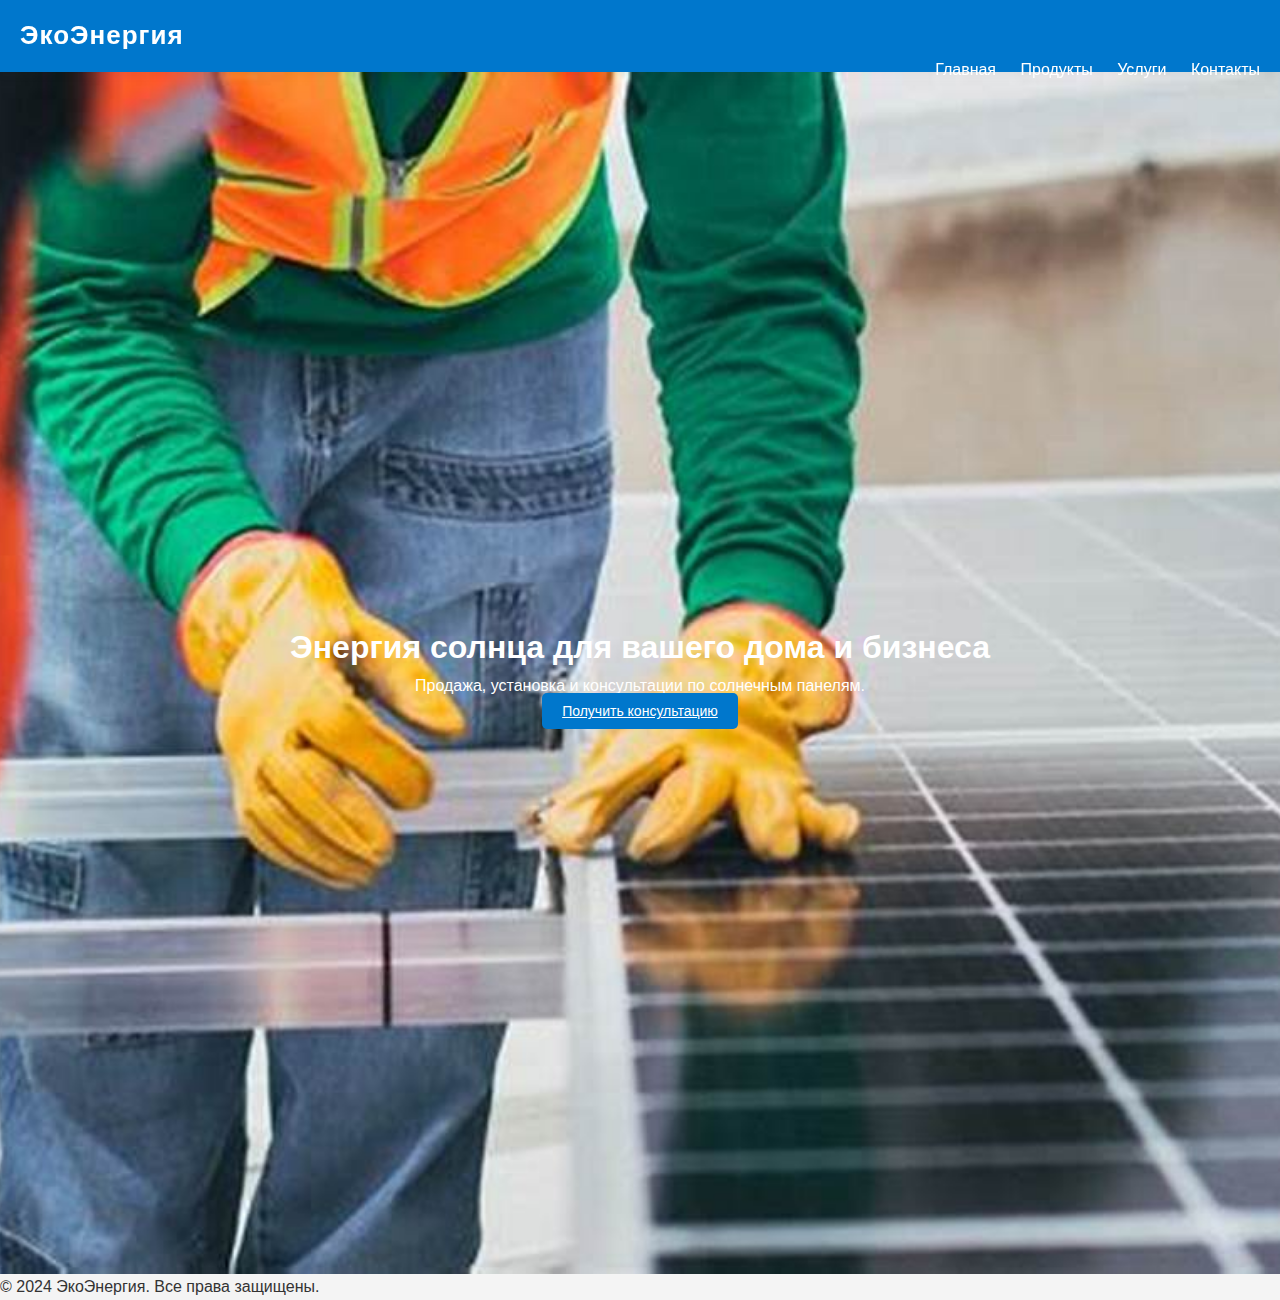
<file: index.html>
<!DOCTYPE html>
<html lang="ru">
<head>
    <meta charset="UTF-8">
    <meta name="viewport" content="width=device-width, initial-scale=1.0">
    <title>Продажа солнечных панелей</title>
    <link rel="stylesheet" href="styles.css">
</head>
<body>
    <header>
        <div class="logo">ЭкоЭнергия</div>
        <nav>
            <ul>
                <li><a href="index.html">Главная</a></li>
                <li><a href="products.html">Продукты</a></li>
                <li><a href="services.html">Услуги</a></li>
                <li><a href="contact.html">Контакты</a></li>
            </ul>
        </nav>
    </header>

    <section class="hero">
        <h1>Энергия солнца для вашего дома и бизнеса</h1>
        <p>Продажа, установка и консультации по солнечным панелям.</p>
        <a href="contact.html" class="btn">Получить консультацию</a>
    </section>

    <footer>
        <p>&copy; 2024 ЭкоЭнергия. Все права защищены.</p>
    </footer>

    <script src="js.js"></script>
</body>
</html>
</file>
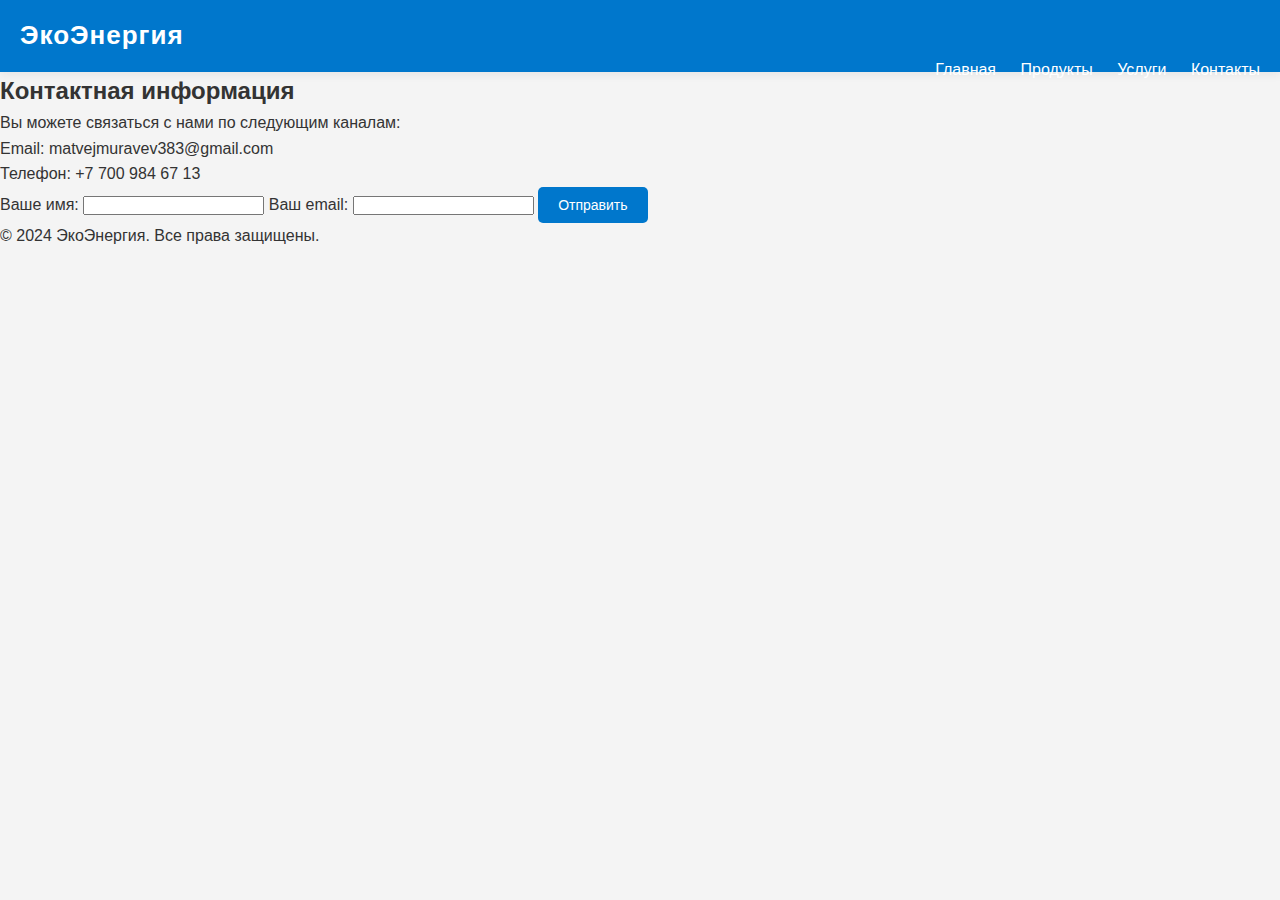
<file: contact.html>
<!DOCTYPE html>
<html lang="ru">
<head>
    <meta charset="UTF-8">
    <meta name="viewport" content="width=device-width, initial-scale=1.0">
    <title>Контакты - Солнечные панели</title>
    <link rel="stylesheet" href="styles.css">
</head>
<body>
    <header>
        <div class="logo">ЭкоЭнергия</div>
        <nav>
            <ul>
                <li><a href="index.html">Главная</a></li>
                <li><a href="products.html">Продукты</a></li>
                <li><a href="services.html">Услуги</a></li>
                <li><a href="contact.html">Контакты</a></li>
            </ul>
        </nav>
    </header>

    <section class="contact">
        <h2>Контактная информация</h2>
        <p>Вы можете связаться с нами по следующим каналам:</p>
        <ul>
            <li>Email: matvejmuravev383@gmail.com</li>
            <li>Телефон: +7 700 984 67 13</li>
        </ul>
        <form id="contact-form">
            <label for="name">Ваше имя:</label>
            <input type="text" id="name" name="name" required>
            <label for="email">Ваш email:</label>
            <input type="email" id="email" name="email" required>
            <button type="submit" class="btn">Отправить</button>
        </form>
    </section>

    <footer>
        <p>&copy; 2024 ЭкоЭнергия. Все права защищены.</p>
    </footer>

    <script src="js.js"></script>
</body>
</html>
</file>
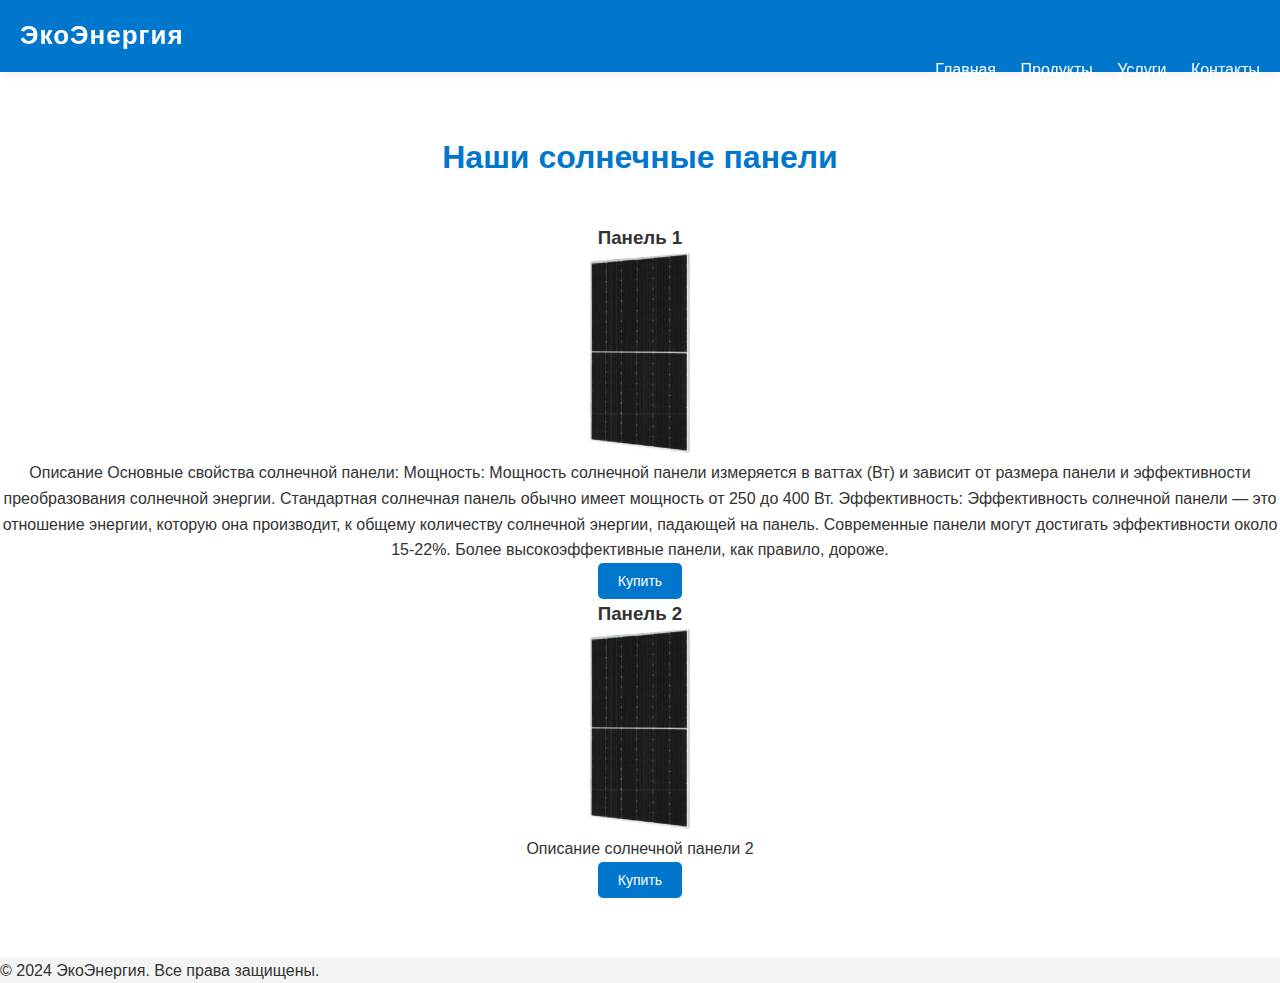
<file: products.html>
<!DOCTYPE html>
<html lang="ru">
<head>
    <meta charset="UTF-8">
    <meta name="viewport" content="width=device-width, initial-scale=1.0">
    <title>Продукты - Солнечные панели</title>
    <link rel="stylesheet" href="styles.css">
</head>
<body>
    <header>
        <div class="logo">ЭкоЭнергия</div>
        <nav>
            <ul>
                <li><a href="index.html">Главная</a></li>
                <li><a href="products.html">Продукты</a></li>
                <li><a href="services.html">Услуги</a></li>
                <li><a href="contact.html">Контакты</a></li>
            </ul>
        </nav>
    </header>

    <section class="products">
        <h2>Наши солнечные панели</h2>
        <div class="product-item">
            <h3>Панель 1</h3>
            <img src="2810211.jpg" alt="Панель 1">
            <p>Описание
                Основные свойства солнечной панели:
Мощность: Мощность солнечной панели измеряется в ваттах (Вт) и зависит от размера панели и эффективности преобразования солнечной энергии. Стандартная солнечная панель обычно имеет мощность от 250 до 400 Вт.
Эффективность: Эффективность солнечной панели — это отношение энергии, которую она производит, к общему количеству солнечной энергии, падающей на панель. Современные панели могут достигать эффективности около 15-22%. Более высокоэффективные панели, как правило, дороже.
            </p>
            <button class="btn">Купить</button>
        </div>
        <div class="product-item">
            <h3>Панель 2</h3>
            <img src="2810211.jpg" alt="Панель 2">
            <p>Описание солнечной панели 2</p>
            <button class="btn">Купить</button>
        </div>
    </section>

    <footer>
        <p>&copy; 2024 ЭкоЭнергия. Все права защищены.</p>
    </footer>

    <script src="js.js"></script>
</body>
</html>
</file>
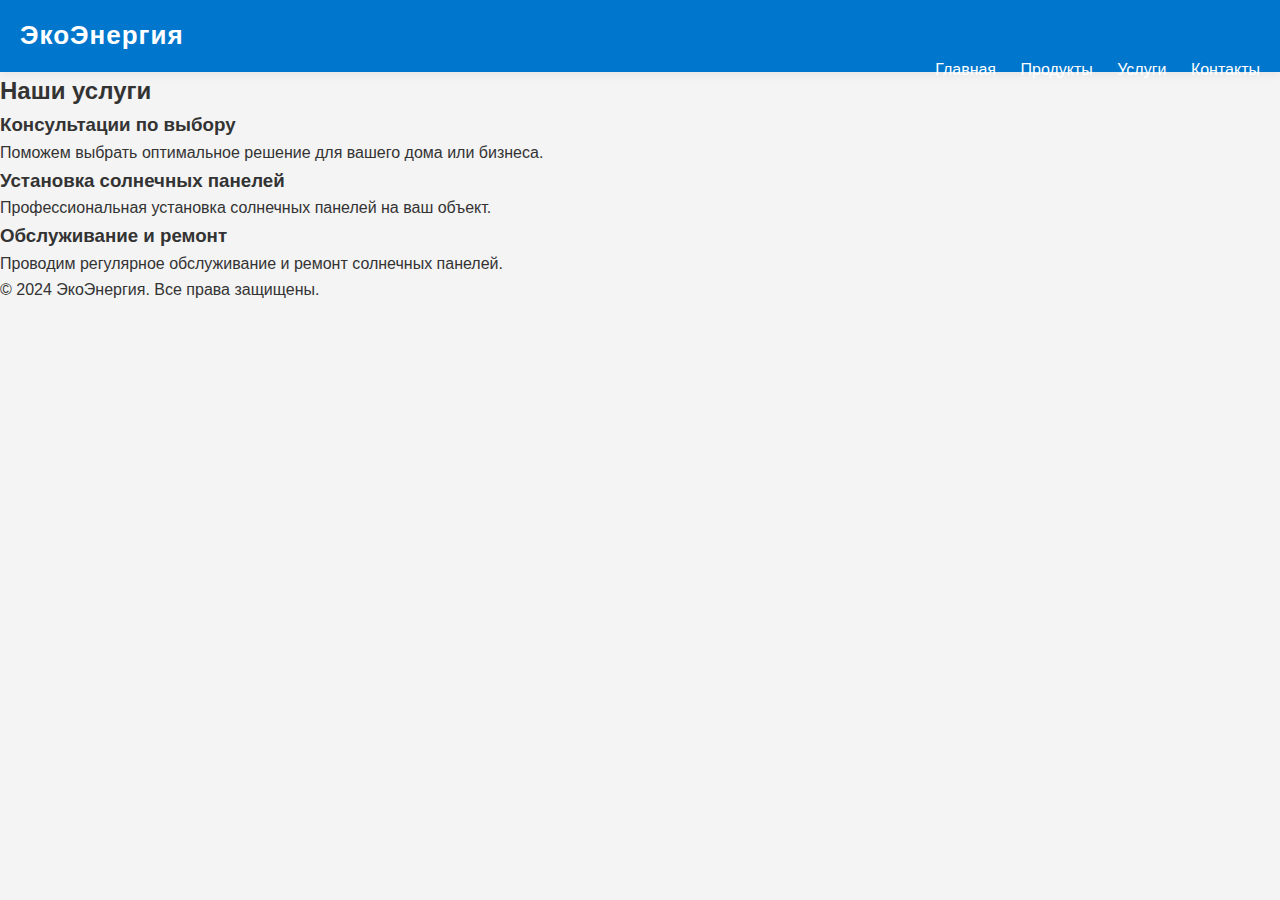
<file: services.html>
<!DOCTYPE html>
<html lang="ru">
<head>
    <meta charset="UTF-8">
    <meta name="viewport" content="width=device-width, initial-scale=1.0">
    <title>Услуги - Солнечные панели</title>
    <link rel="stylesheet" href="styles.css">
</head>
<body>
    <header>
        <div class="logo">ЭкоЭнергия</div>
        <nav>
            <ul>
                <li><a href="index.html">Главная</a></li>
                <li><a href="products.html">Продукты</a></li>
                <li><a href="services.html">Услуги</a></li>
                <li><a href="contact.html">Контакты</a></li>
            </ul>
        </nav>
    </header>

    <section class="services">
        <h2>Наши услуги</h2>
        <div class="service-item">
            <h3>Консультации по выбору</h3>
            <p>Поможем выбрать оптимальное решение для вашего дома или бизнеса.</p>
        </div>
        <div class="service-item">
            <h3>Установка солнечных панелей</h3>
            <p>Профессиональная установка солнечных панелей на ваш объект.</p>
        </div>
        <div class="service-item">
            <h3>Обслуживание и ремонт</h3>
            <p>Проводим регулярное обслуживание и ремонт солнечных панелей.</p>
        </div>
    </section>

    <footer>
        <p>&copy; 2024 ЭкоЭнергия. Все права защищены.</p>
    </footer>

    <script src="js.js"></script>
</body>
</html>
</file>
<file: styles.css>
* {
    margin: 0;
    padding: 0;
    box-sizing: border-box;
  }
  
  body {
    font-family: 'Helvetica Neue', Arial, sans-serif;
    background-color: #f4f4f4;
    color: #333;
    line-height: 1.6;
  }
  
  .container {
    width: 90%;
    max-width: 1200px;
    margin: 0 auto;
  }
  
  header {
    background: #0077cc;
    padding: 15px 0;
    position: sticky;
    top: 0;
    z-index: 1000;
    box-shadow: 0 4px 8px rgba(0, 0, 0, 0.05);
  }
  
  header .logo {
    font-size: 26px;
    color: #fff;
    font-weight: bold;
    letter-spacing: 1px;
    margin-left: 20px;
  }
  
  nav ul {
    list-style: none;
    display: inline-block;
    float: right;
    margin-right: 20px;
  }
  
  nav ul li {
    display: inline-block;
    margin-left: 20px;
  }
  
  nav ul li a {
    text-decoration: none;
    color: #fff;
    font-size: 16px;
    font-weight: 500;
    transition: color 0.2s ease;
  }
  
  nav ul li a:hover {
    color: #ffd700;
  }
  
  .hero {
    background: url('OIP.jpg') no-repeat center center/cover;
    color: #fff;
    padding: 550px 0;
    text-align: center;
    background-position: center;
    background-size: cover;
  }
  
  .hero-content h2 {
    font-size: 36px;
    font-weight: bold;
    margin-bottom: 15px;
    text-shadow: 1px 1px 3px rgba(0, 0, 0, 0.5);
  }
  
  .hero-content p {
    font-size: 18px;
    margin-bottom: 30px;
    max-width: 600px;
    margin-left: auto;
    margin-right: auto;
  }
  
  .cta-button {
    background-color: #ffd700;
    color: #fff;
    font-size: 18px;
    padding: 14px 30px;
    text-decoration: none;
    border-radius: 5px;
    transition: background-color 0.2s ease, transform 0.2s ease-in-out;
  }
  
  .cta-button:hover {
    background-color: #ffb600;
    transform: scale(1.05);
  }
  
  .products {
    padding: 60px 0;
    background-color: #fff;
    text-align: center;
  }
  
  .products h2 {
    font-size: 32px;
    margin-bottom: 40px;
    color: #0077cc;
    font-weight: bold;
  }
  
  .product-cards {
    display: flex;
    justify-content: space-between;
    gap: 20px;
    flex-wrap: wrap;
  }
  
  .product-card {
    background-color: #fff;
    padding: 20px;
    width: 30%;
    box-shadow: 0 4px 8px rgba(0, 0, 0, 0.05);
    border-radius: 8px;
    overflow: hidden;
    transition: transform 0.3s ease, box-shadow 0.2s ease;
  }
  
  .product-card:hover {
    transform: translateY(-8px);
    box-shadow: 0 4px 12px rgba(0, 0, 0, 0.1);
  }
  
  .product-card img {
    width: 100%;
    height: auto;
    border-radius: 5px;
  }
  
  .product-card h3 {
    font-size: 22px;
    margin-top: 15px;
    color: #333;
  }
  
  .product-card p {
    font-size: 14px;
    margin-top: 10px;
    color: #666;
  }
  
  .btn {
    background-color: #0077cc;
    color: #fff;
    padding: 10px 20px;
    border-radius: 5px;
    border: none;
    cursor: pointer;
    font-size: 14px;
    transition: background-color 0.2s ease, transform 0.2s ease-in-out;
  }
  
  .btn:hover {
    background-color: #005fa3;
    transform: scale(1.05);
  }
  
  @media screen and (max-width: 768px) {
    .product-card {
      width: 45%;
    }
  
    .hero-content h2 {
      font-size: 30px;
    }
  
    .cta-button {
      font-size: 16px;
      padding: 12px 25px;
    }
  }
  
  @media screen and (max-width: 480px) {
    .product-card {
      width: 100%;
    }
  
    .hero-content h2 {
      font-size: 28px;
    }
  
    .cta-button {
      font-size: 14px;
      padding: 10px 20px;
    }
  }
</file>
